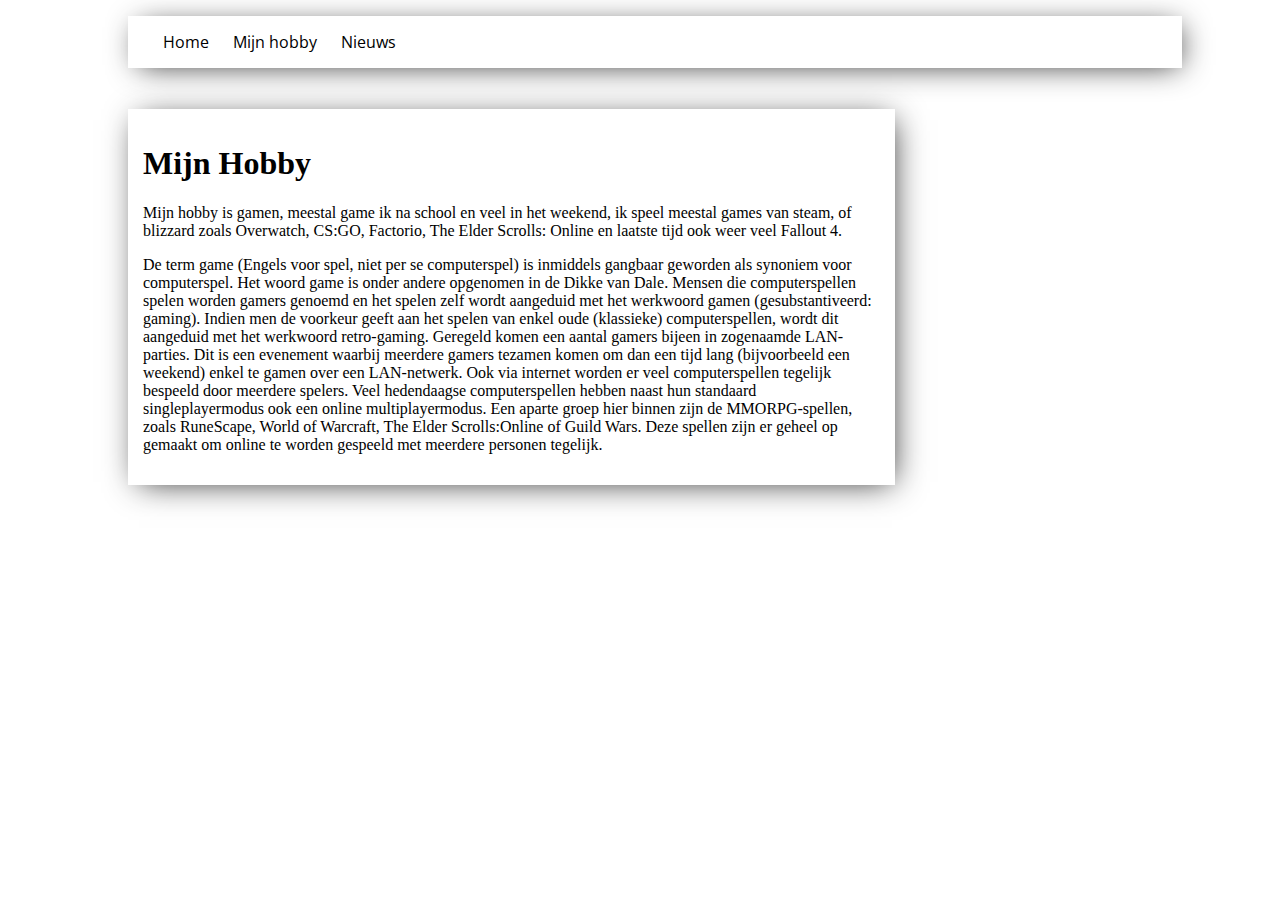
<file: hobby.html>
<!DOCTYPE html>
<html>
<head>
	<title>Layout</title>
	<meta charset="utf-8">
	<link rel="stylesheet" type="text/css" href="stylesheet.css">
	<meta name="viewport" content="width=device-width, initial-scale=1.0">
</head>
<body>

	<nav>
		<ul>
			<li><a href="index.html">Home</a></li>
			<li>Mijn hobby</li>
			<li><a href="nieuws.html">Nieuws</a></li>
		</ul>
	</nav>

		<div class="flex">

	<section>
		<div>
			<h1>Mijn Hobby</h1>

			<p>
				Mijn hobby is gamen, meestal game ik na school en veel in het weekend, ik speel meestal games van steam, of blizzard zoals Overwatch, CS:GO, Factorio, The Elder Scrolls: Online en laatste tijd ook weer veel Fallout 4.
			</p>
			<p>
				De term game (Engels voor spel, niet per se computerspel) is inmiddels gangbaar geworden als synoniem voor computerspel. Het woord game is onder andere opgenomen in de Dikke van Dale. Mensen die computerspellen spelen worden gamers genoemd en het spelen zelf wordt aangeduid met het werkwoord gamen (gesubstantiveerd: gaming). Indien men de voorkeur geeft aan het spelen van enkel oude (klassieke) computerspellen, wordt dit aangeduid met het werkwoord retro-gaming.
				Geregeld komen een aantal gamers bijeen in zogenaamde LAN-parties. Dit is een evenement waarbij meerdere gamers tezamen komen om dan een tijd lang (bijvoorbeeld een weekend) enkel te gamen over een LAN-netwerk.
				Ook via internet worden er veel computerspellen tegelijk bespeeld door meerdere spelers. Veel hedendaagse computerspellen hebben naast hun standaard singleplayermodus ook een online multiplayermodus. Een aparte groep hier binnen zijn de MMORPG-spellen, zoals RuneScape, World of Warcraft, The Elder Scrolls:Online of Guild Wars. Deze spellen zijn er geheel op gemaakt om online te worden gespeeld met meerdere personen tegelijk.
			</p>
		</div>
	</section>

	<aside>

		<iframe id="ad" name="google_ads_frame3" width="500" height="250" frameborder="0" src="https://googleads.g.doubleclick.net/pagead/ads?client=ca-pub-7733626117287363&amp;output=html&amp;h=250&amp;slotname=2141839923&amp;adk=3545429256&amp;adf=330118038&amp;w=300&amp;lmt=1506073527&amp;flash=0&amp;url=http%3A%2F%2Fwww.knowonlineadvertising.com%2Ffacts-about-online-advertising%2Fsharing-knowledge%2Fpopular-third-party-tags%2Fiframe-vs-jscript-tags%2F&amp;wgl=1&amp;dt=1506073527812&amp;bpp=29&amp;bdt=1591&amp;fdt=30&amp;idt=32&amp;shv=r20170920&amp;cbv=r20170110&amp;saldr=sa&amp;prev_slotnames=2141839923%2C5412947508%2F9843071148&amp;correlator=2809554640657&amp;frm=20&amp;ga_vid=1077969586.1506073528&amp;ga_sid=1506073528&amp;ga_hid=1965494138&amp;ga_fc=0&amp;pv=1&amp;iag=3&amp;icsg=2&amp;nhd=1&amp;dssz=2&amp;mdo=0&amp;mso=0&amp;u_tz=120&amp;u_his=19&amp;u_java=0&amp;u_h=864&amp;u_w=1536&amp;u_ah=824&amp;u_aw=1536&amp;u_cd=24&amp;u_nplug=4&amp;u_nmime=5&amp;adx=1005&amp;ady=377&amp;biw=1519&amp;bih=759&amp;abxe=1&amp;eid=26835105&amp;oid=3&amp;ref=https%3A%2F%2Fwww.google.nl%2F&amp;rx=0&amp;eae=0&amp;fc=528&amp;brdim=0%2C0%2C0%2C0%2C1536%2C0%2C1536%2C824%2C1536%2C759&amp;vis=1&amp;rsz=%7C%7CloeE%7C&amp;abl=CS&amp;ppjl=f&amp;pfx=0&amp;fu=16&amp;bc=1&amp;ifi=3&amp;xpc=b3wE5qOazI&amp;p=http%3A//www.knowonlineadvertising.com&amp;dtd=37" marginwidth="0" marginheight="0" vspace="0" hspace="0" allowtransparency="true" scrolling="no" allowfullscreen="true" sandbox="allow-forms allow-pointer-lock allow-popups allow-popups-to-escape-sandbox allow-same-origin allow-scripts allow-top-navigation-by-user-activation"></iframe>

	</aside>
	</div>

</body>
</html>
</file>
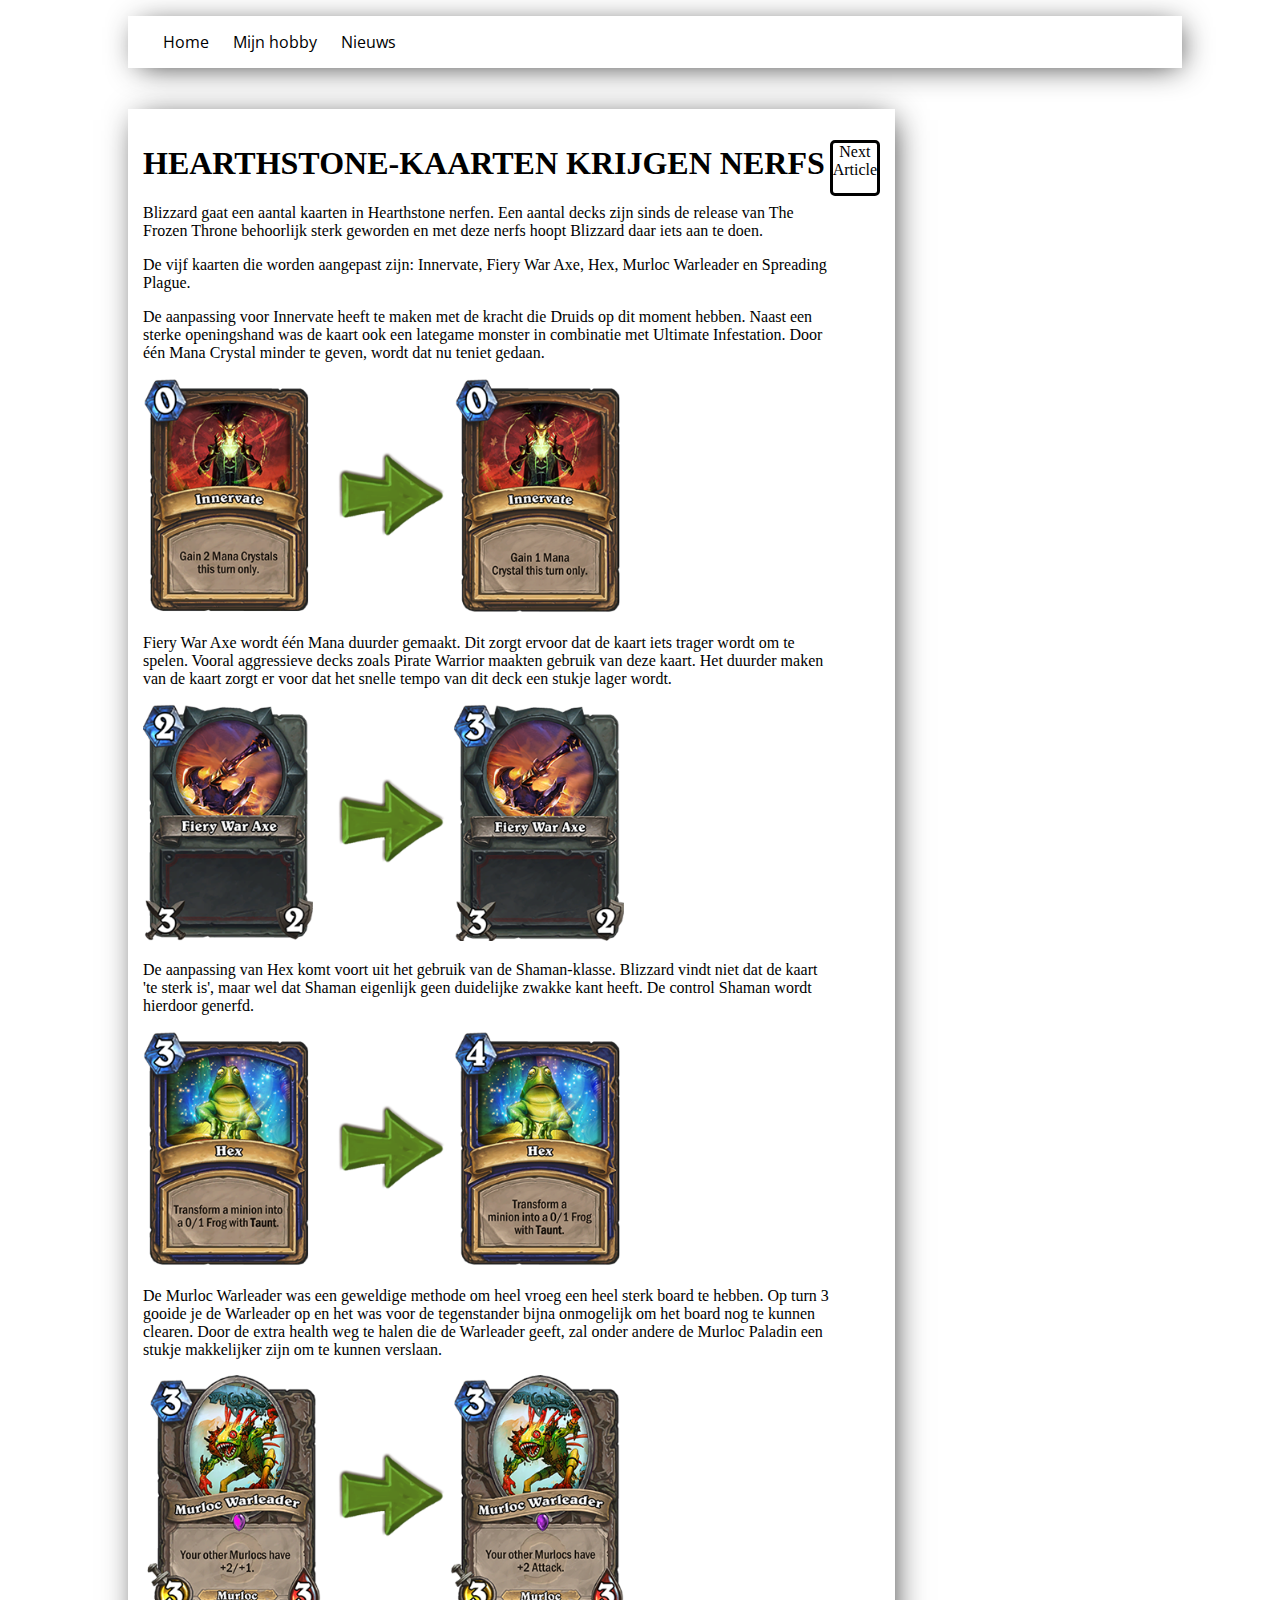
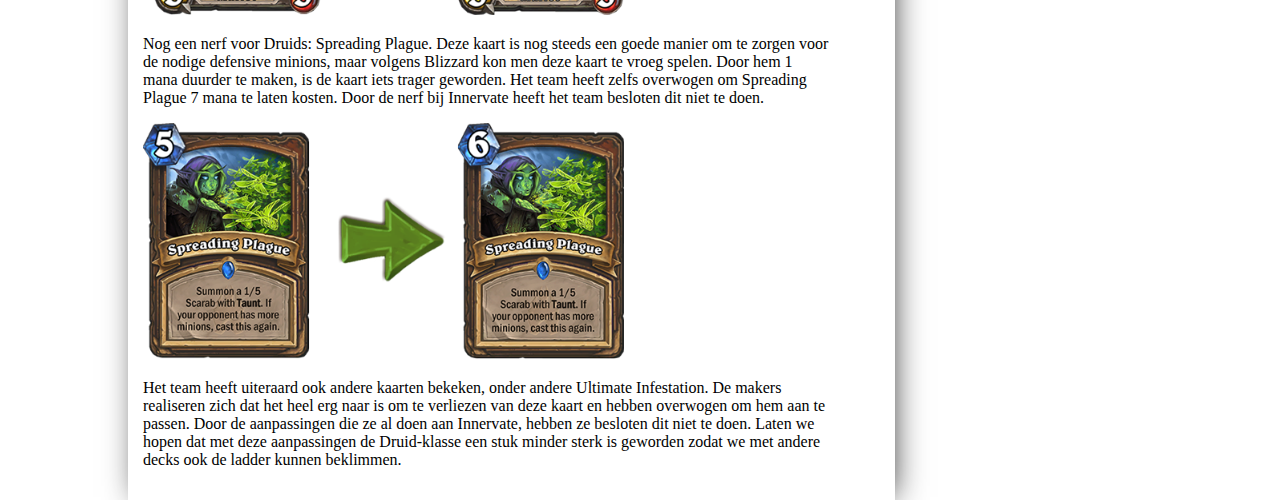
<file: article1/article.html>
<!DOCTYPE html>
<html>
<head>
	<title>Layout</title>
	<meta charset="utf-8">
	<link rel="stylesheet" type="text/css" href="../stylesheet.css">
	<meta name="viewport" content="width=device-width, initial-scale=1.0">
</head>
<body>

	<nav>
		<ul>
			<li><a href="../index.html">Home</a></li>
			<li><a href="../hobby.html">Mijn hobby</a></li>
			<li><a href="../nieuws.html">Nieuws</a></li>
		</ul>
	</nav>

	<div class="flex">

	<section>
		<div>
		<h1>HEARTHSTONE-KAARTEN KRIJGEN NERFS</h1>

		<p>Blizzard gaat een aantal kaarten in Hearthstone nerfen. Een aantal decks zijn sinds de release van The Frozen Throne behoorlijk sterk geworden en met deze nerfs hoopt Blizzard daar iets aan te doen.</p>

		<p>De vijf kaarten die worden aangepast zijn: Innervate, Fiery War Axe, Hex, Murloc Warleader en Spreading Plague.</p>

		<p>De aanpassing voor Innervate heeft te maken met de kracht die Druids op dit moment hebben. Naast een sterke openingshand was de kaart ook een lategame monster in combinatie met Ultimate Infestation. Door één Mana Crystal minder te geven, wordt dat nu teniet gedaan.</p>

		<img src="images/1.png" alt="Innervate">

		<p>Fiery War Axe wordt één Mana duurder gemaakt. Dit zorgt ervoor dat de kaart iets trager wordt om te spelen. Vooral aggressieve decks zoals Pirate Warrior maakten gebruik van deze kaart. Het duurder maken van de kaart zorgt er voor dat het snelle tempo van dit deck een stukje lager wordt.</p>

		<img src="images/2.png" alt="Fiery War Axe">

		<p>De aanpassing van Hex komt voort uit het gebruik van de Shaman-klasse. Blizzard vindt niet dat de kaart 'te sterk is', maar wel dat Shaman eigenlijk geen duidelijke zwakke kant heeft. De control Shaman wordt hierdoor generfd.</p>

		<img src="images/3.png" alt="Hex">

		<p>De Murloc Warleader was een geweldige methode om heel vroeg een heel sterk board te hebben. Op turn 3 gooide je de Warleader op en het was voor de tegenstander bijna onmogelijk om het board nog te kunnen clearen. Door de extra health weg te halen die de Warleader geeft, zal onder andere de Murloc Paladin een stukje makkelijker zijn om te kunnen verslaan.</p>

		<img src="images/4.png" alt="Murloc Warleader">

		<p>Nog een nerf voor Druids: Spreading Plague. Deze kaart is nog steeds een goede manier om te zorgen voor de nodige defensive minions, maar volgens Blizzard kon men deze kaart te vroeg spelen. Door hem 1 mana duurder te maken, is de kaart iets trager geworden. Het team heeft zelfs overwogen om Spreading Plague 7 mana te laten kosten. Door de nerf bij Innervate heeft het team besloten dit niet te doen.</p>

		<img src="images/5.png" alt="Spreading Plague">

		<p>Het team heeft uiteraard ook andere kaarten bekeken, onder andere Ultimate Infestation. De makers realiseren zich dat het heel erg naar is om te verliezen van deze kaart en hebben overwogen om hem aan te passen. Door de aanpassingen die ze al doen aan Innervate, hebben ze besloten dit niet te doen. Laten we hopen dat met deze aanpassingen de Druid-klasse een stuk minder sterk is geworden zodat we met andere decks ook de ladder kunnen beklimmen.</p>

		
	</div>
	<p id="next"><a href="../article2/article.html">Next Article</a>
	</p>
	</section>

		<aside>

		<iframe id="ad" name="google_ads_frame3" width="500" height="250" frameborder="0" src="https://googleads.g.doubleclick.net/pagead/ads?client=ca-pub-7733626117287363&amp;output=html&amp;h=250&amp;slotname=2141839923&amp;adk=3545429256&amp;adf=330118038&amp;w=300&amp;lmt=1506073527&amp;flash=0&amp;url=http%3A%2F%2Fwww.knowonlineadvertising.com%2Ffacts-about-online-advertising%2Fsharing-knowledge%2Fpopular-third-party-tags%2Fiframe-vs-jscript-tags%2F&amp;wgl=1&amp;dt=1506073527812&amp;bpp=29&amp;bdt=1591&amp;fdt=30&amp;idt=32&amp;shv=r20170920&amp;cbv=r20170110&amp;saldr=sa&amp;prev_slotnames=2141839923%2C5412947508%2F9843071148&amp;correlator=2809554640657&amp;frm=20&amp;ga_vid=1077969586.1506073528&amp;ga_sid=1506073528&amp;ga_hid=1965494138&amp;ga_fc=0&amp;pv=1&amp;iag=3&amp;icsg=2&amp;nhd=1&amp;dssz=2&amp;mdo=0&amp;mso=0&amp;u_tz=120&amp;u_his=19&amp;u_java=0&amp;u_h=864&amp;u_w=1536&amp;u_ah=824&amp;u_aw=1536&amp;u_cd=24&amp;u_nplug=4&amp;u_nmime=5&amp;adx=1005&amp;ady=377&amp;biw=1519&amp;bih=759&amp;abxe=1&amp;eid=26835105&amp;oid=3&amp;ref=https%3A%2F%2Fwww.google.nl%2F&amp;rx=0&amp;eae=0&amp;fc=528&amp;brdim=0%2C0%2C0%2C0%2C1536%2C0%2C1536%2C824%2C1536%2C759&amp;vis=1&amp;rsz=%7C%7CloeE%7C&amp;abl=CS&amp;ppjl=f&amp;pfx=0&amp;fu=16&amp;bc=1&amp;ifi=3&amp;xpc=b3wE5qOazI&amp;p=http%3A//www.knowonlineadvertising.com&amp;dtd=37" marginwidth="0" marginheight="0" vspace="0" hspace="0" allowtransparency="true" scrolling="no" allowfullscreen="true" sandbox="allow-forms allow-pointer-lock allow-popups allow-popups-to-escape-sandbox allow-same-origin allow-scripts allow-top-navigation-by-user-activation"></iframe>

	</aside>

	</div>

</body>
</html>
</file>
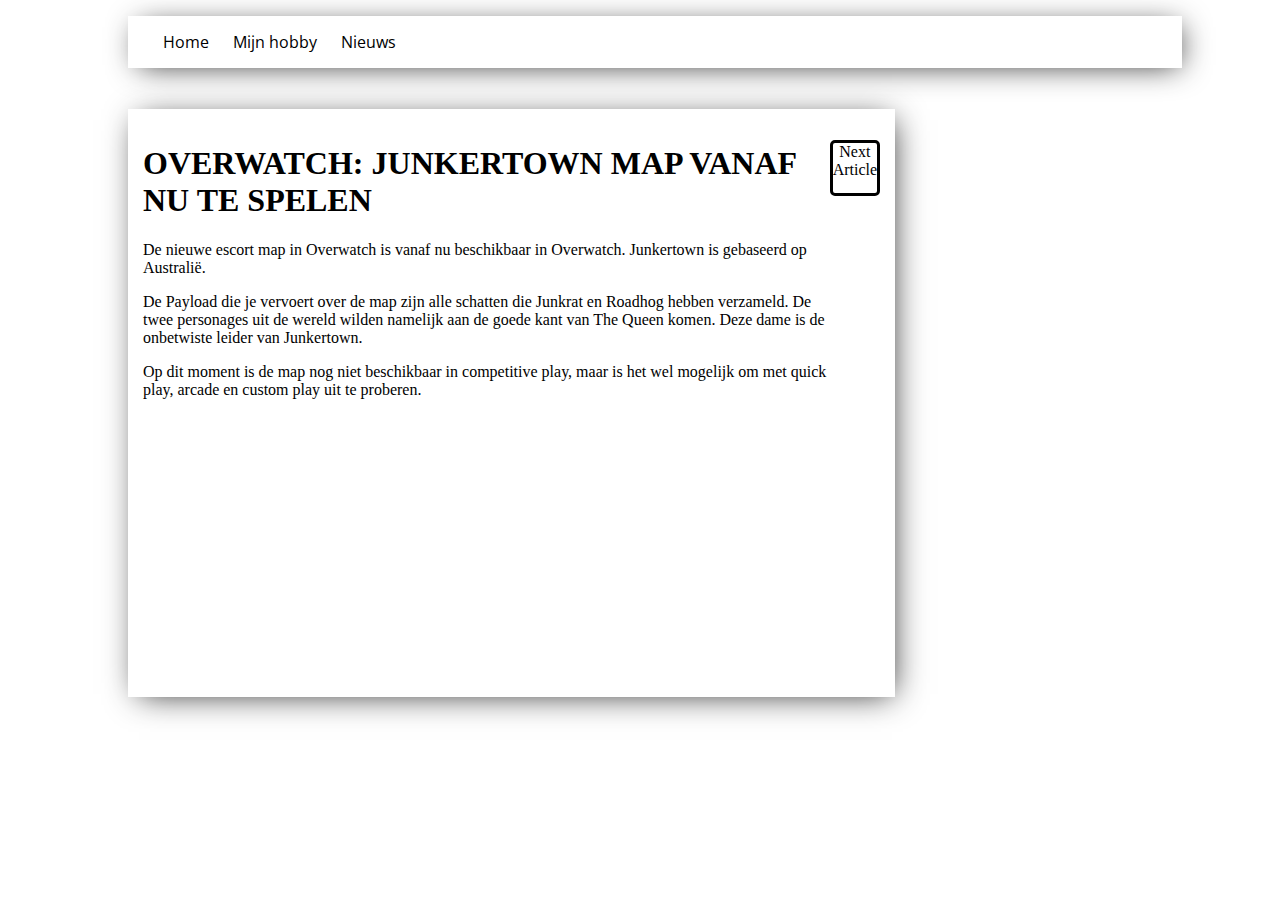
<file: article2/article.html>
<!DOCTYPE html>
<html>
<head>
	<title>Layout</title>
	<meta charset="utf-8">
	<link rel="stylesheet" type="text/css" href="../stylesheet.css">
	<meta name="viewport" content="width=device-width, initial-scale=1.0">
</head>
<body>

	<nav>
		<ul>
			<li><a href="../index.html">Home</a></li>
			<li><a href="../hobby.html">Mijn hobby</a></li>
			<li><a href="../nieuws.html">Nieuws</a></li>
		</ul>
	</nav>

	<div class="flex">

	<section>
		<div>
		<h1>OVERWATCH: JUNKERTOWN MAP VANAF NU TE SPELEN</h1>

		<p>De nieuwe escort map in Overwatch is vanaf nu beschikbaar in Overwatch. Junkertown is gebaseerd op Australië.</p>

		<p>De Payload die je vervoert over de map zijn alle schatten die Junkrat en Roadhog hebben verzameld. De twee personages uit de wereld wilden namelijk aan de goede kant van The Queen komen. Deze dame is de onbetwiste leider van Junkertown.</p>

		<p>Op dit moment is de map nog niet beschikbaar in competitive play, maar is het wel mogelijk om met quick play, arcade en custom play uit te proberen.</p>

		<iframe src="http://widgets.ign.com/video/embed/content.html?url=http://www.ign.com/videos/2017/08/21/gamescom-2017-overwatch-junkertown-trailer-ign-bx" width="468" height="263" scrolling="no" frameborder="0" allowfullscreen></iframe>
	</div>
	<p id="next"><a href="../article3/article.html">Next Article</a>
	</p>
	</section>

	<aside>

		<iframe id="ad" name="google_ads_frame3" width="500" height="250" frameborder="0" src="https://googleads.g.doubleclick.net/pagead/ads?client=ca-pub-7733626117287363&amp;output=html&amp;h=250&amp;slotname=2141839923&amp;adk=3545429256&amp;adf=330118038&amp;w=300&amp;lmt=1506073527&amp;flash=0&amp;url=http%3A%2F%2Fwww.knowonlineadvertising.com%2Ffacts-about-online-advertising%2Fsharing-knowledge%2Fpopular-third-party-tags%2Fiframe-vs-jscript-tags%2F&amp;wgl=1&amp;dt=1506073527812&amp;bpp=29&amp;bdt=1591&amp;fdt=30&amp;idt=32&amp;shv=r20170920&amp;cbv=r20170110&amp;saldr=sa&amp;prev_slotnames=2141839923%2C5412947508%2F9843071148&amp;correlator=2809554640657&amp;frm=20&amp;ga_vid=1077969586.1506073528&amp;ga_sid=1506073528&amp;ga_hid=1965494138&amp;ga_fc=0&amp;pv=1&amp;iag=3&amp;icsg=2&amp;nhd=1&amp;dssz=2&amp;mdo=0&amp;mso=0&amp;u_tz=120&amp;u_his=19&amp;u_java=0&amp;u_h=864&amp;u_w=1536&amp;u_ah=824&amp;u_aw=1536&amp;u_cd=24&amp;u_nplug=4&amp;u_nmime=5&amp;adx=1005&amp;ady=377&amp;biw=1519&amp;bih=759&amp;abxe=1&amp;eid=26835105&amp;oid=3&amp;ref=https%3A%2F%2Fwww.google.nl%2F&amp;rx=0&amp;eae=0&amp;fc=528&amp;brdim=0%2C0%2C0%2C0%2C1536%2C0%2C1536%2C824%2C1536%2C759&amp;vis=1&amp;rsz=%7C%7CloeE%7C&amp;abl=CS&amp;ppjl=f&amp;pfx=0&amp;fu=16&amp;bc=1&amp;ifi=3&amp;xpc=b3wE5qOazI&amp;p=http%3A//www.knowonlineadvertising.com&amp;dtd=37" marginwidth="0" marginheight="0" vspace="0" hspace="0" allowtransparency="true" scrolling="no" allowfullscreen="true" sandbox="allow-forms allow-pointer-lock allow-popups allow-popups-to-escape-sandbox allow-same-origin allow-scripts allow-top-navigation-by-user-activation"></iframe>

	</aside>

</div>

</body>
</html>
</file>
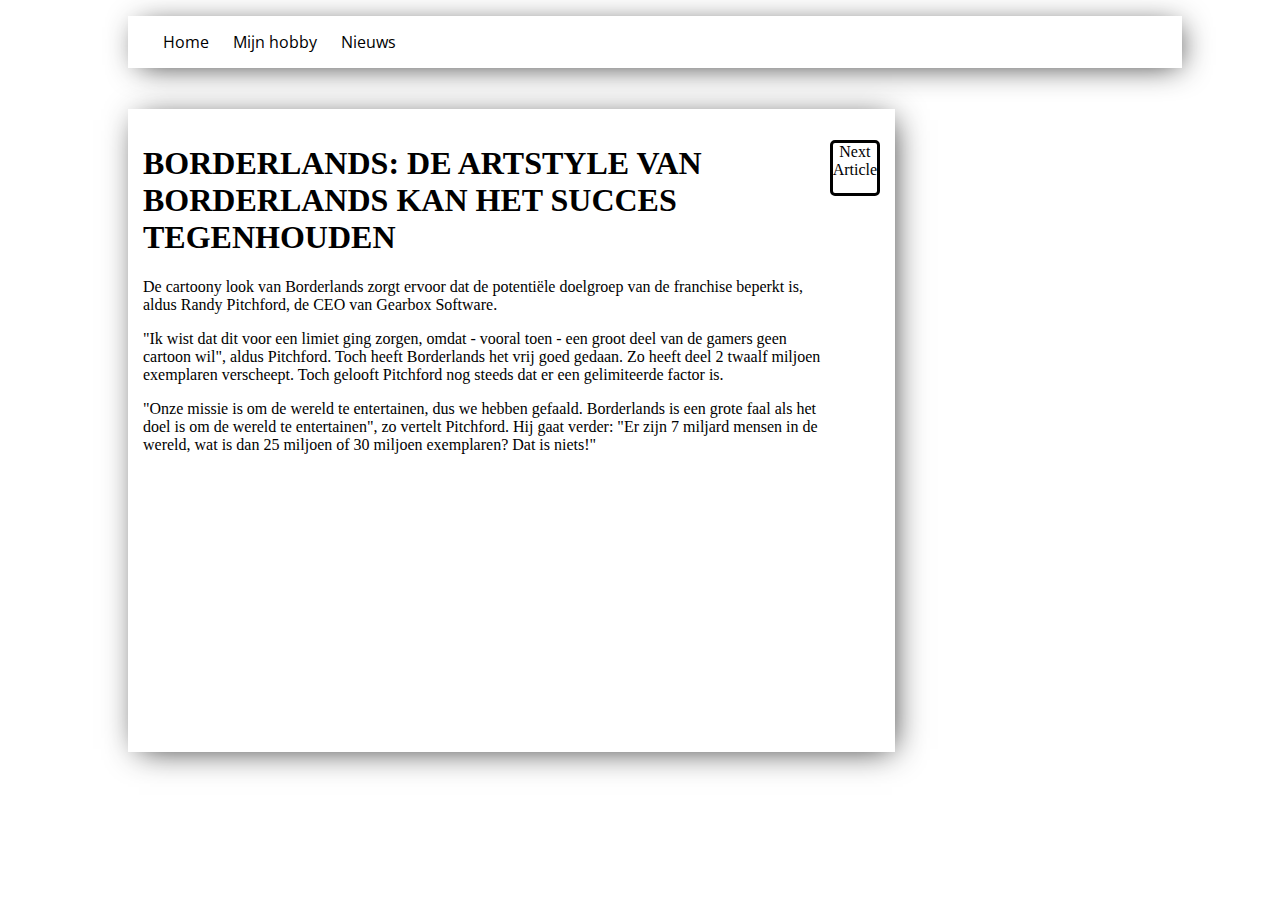
<file: article3/article.html>
<!DOCTYPE html>
<html>
<head>
	<title>Layout</title>
	<meta charset="utf-8">
	<link rel="stylesheet" type="text/css" href="../stylesheet.css">
	<meta name="viewport" content="width=device-width, initial-scale=1.0">
</head>
<body>

	<nav>
		<ul>
			<li><a href="../index.html">Home</a></li>
			<li><a href="../hobby.html">Mijn hobby</a></li>
			<li><a href="../nieuws.html">Nieuws</a></li>
		</ul>
	</nav>

	<div class="flex">

	<section>
		<div>
		<h1>BORDERLANDS: DE ARTSTYLE VAN BORDERLANDS KAN HET SUCCES TEGENHOUDEN</h1>

		<p>De cartoony look van Borderlands zorgt ervoor dat de potentiële doelgroep van de franchise beperkt is, aldus Randy Pitchford, de CEO van Gearbox Software.</p>

		<p>"Ik wist dat dit voor een limiet ging zorgen, omdat - vooral toen - een groot deel van de gamers geen cartoon wil", aldus Pitchford. Toch heeft Borderlands het vrij goed gedaan. Zo heeft deel 2 twaalf miljoen exemplaren verscheept. Toch gelooft Pitchford nog steeds dat er een gelimiteerde factor is.</p>

		<p>"Onze missie is om de wereld te entertainen, dus we hebben gefaald. Borderlands is een grote faal als het doel is om de wereld te entertainen", zo vertelt Pitchford. Hij gaat verder: "Er zijn 7 miljard mensen in de wereld, wat is dan 25 miljoen of 30 miljoen exemplaren? Dat is niets!"</p>

		<iframe src="http://widgets.ign.com/video/embed/content.html?url=http://www.ign.com/videos/2017/09/01/history-of-awesome-borderlands-2-ign-bx" width="468" height="263" scrolling="no" frameborder="0" allowfullscreen></iframe>
	</div>
	<p id="next"><a href="../article4/article.html">Next Article</a>
	</p>
	</section>

	<aside>

		<iframe id="ad" name="google_ads_frame3" width="500" height="250" frameborder="0" src="https://googleads.g.doubleclick.net/pagead/ads?client=ca-pub-7733626117287363&amp;output=html&amp;h=250&amp;slotname=2141839923&amp;adk=3545429256&amp;adf=330118038&amp;w=300&amp;lmt=1506073527&amp;flash=0&amp;url=http%3A%2F%2Fwww.knowonlineadvertising.com%2Ffacts-about-online-advertising%2Fsharing-knowledge%2Fpopular-third-party-tags%2Fiframe-vs-jscript-tags%2F&amp;wgl=1&amp;dt=1506073527812&amp;bpp=29&amp;bdt=1591&amp;fdt=30&amp;idt=32&amp;shv=r20170920&amp;cbv=r20170110&amp;saldr=sa&amp;prev_slotnames=2141839923%2C5412947508%2F9843071148&amp;correlator=2809554640657&amp;frm=20&amp;ga_vid=1077969586.1506073528&amp;ga_sid=1506073528&amp;ga_hid=1965494138&amp;ga_fc=0&amp;pv=1&amp;iag=3&amp;icsg=2&amp;nhd=1&amp;dssz=2&amp;mdo=0&amp;mso=0&amp;u_tz=120&amp;u_his=19&amp;u_java=0&amp;u_h=864&amp;u_w=1536&amp;u_ah=824&amp;u_aw=1536&amp;u_cd=24&amp;u_nplug=4&amp;u_nmime=5&amp;adx=1005&amp;ady=377&amp;biw=1519&amp;bih=759&amp;abxe=1&amp;eid=26835105&amp;oid=3&amp;ref=https%3A%2F%2Fwww.google.nl%2F&amp;rx=0&amp;eae=0&amp;fc=528&amp;brdim=0%2C0%2C0%2C0%2C1536%2C0%2C1536%2C824%2C1536%2C759&amp;vis=1&amp;rsz=%7C%7CloeE%7C&amp;abl=CS&amp;ppjl=f&amp;pfx=0&amp;fu=16&amp;bc=1&amp;ifi=3&amp;xpc=b3wE5qOazI&amp;p=http%3A//www.knowonlineadvertising.com&amp;dtd=37" marginwidth="0" marginheight="0" vspace="0" hspace="0" allowtransparency="true" scrolling="no" allowfullscreen="true" sandbox="allow-forms allow-pointer-lock allow-popups allow-popups-to-escape-sandbox allow-same-origin allow-scripts allow-top-navigation-by-user-activation"></iframe>

	</aside>

</div>

</body>
</html>
</file>
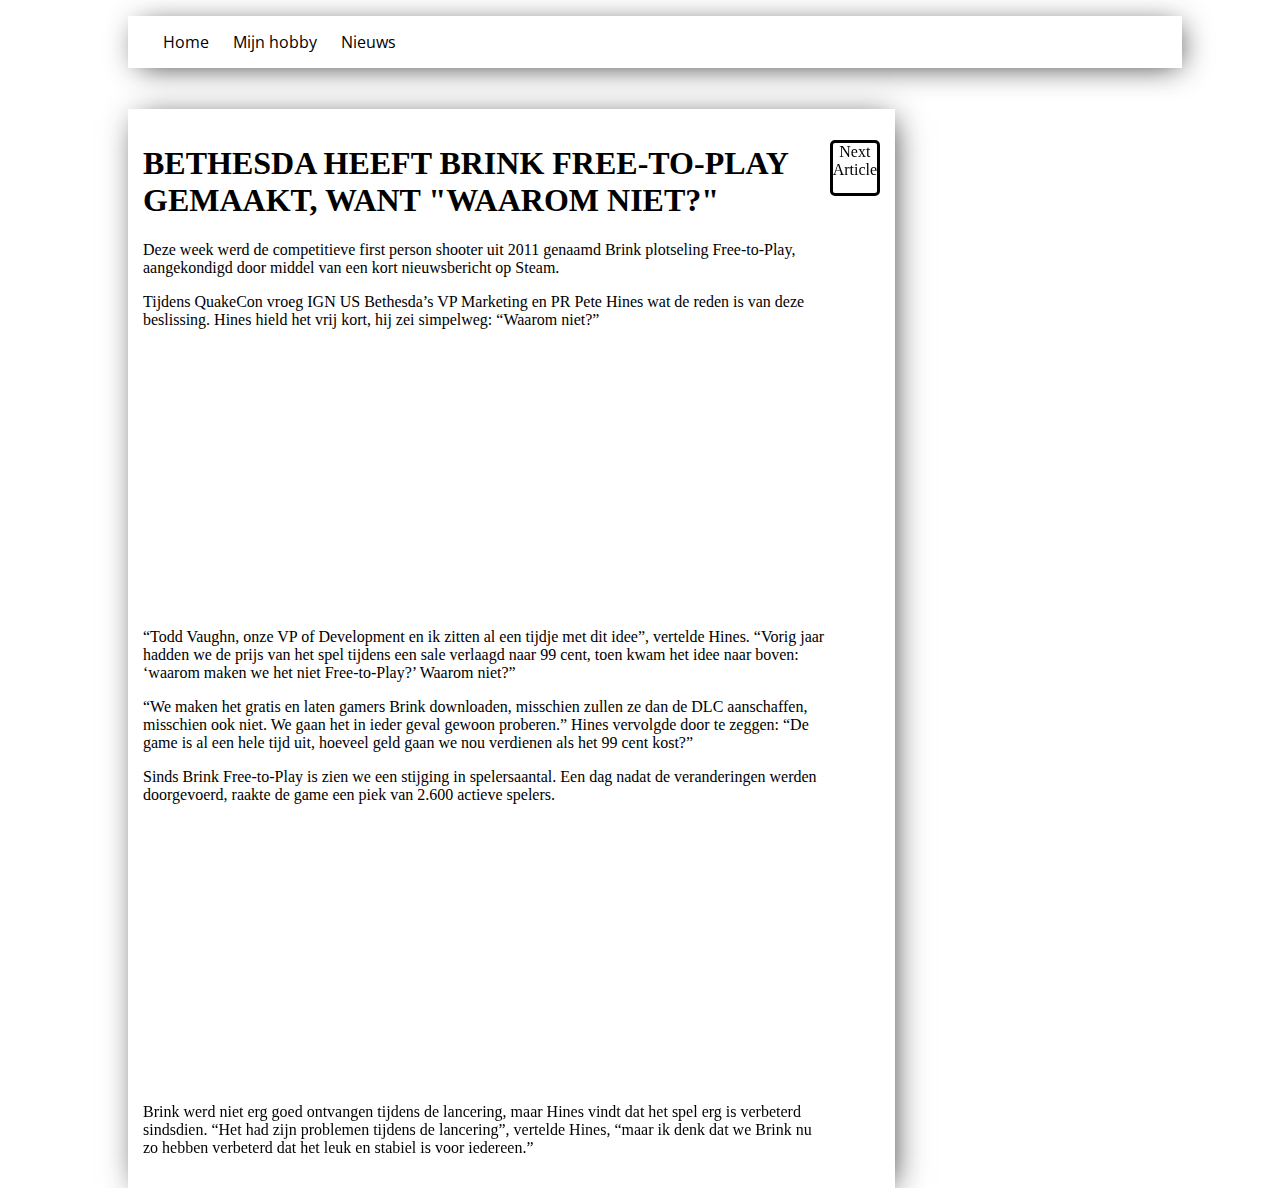
<file: article4/article.html>
<!DOCTYPE html>
<html>
<head>
	<title>Layout</title>
	<meta charset="utf-8">
	<link rel="stylesheet" type="text/css" href="../stylesheet.css">
	<meta name="viewport" content="width=device-width, initial-scale=1.0">
</head>
<body>

	<nav>
		<ul>
			<li><a href="../index.html">Home</a></li>
			<li><a href="../hobby.html">Mijn hobby</a></li>
			<li><a href="../nieuws.html">Nieuws</a></li>
		</ul>
	</nav>

	<div class="flex">

	<section>
		
		<div>
		<h1>BETHESDA HEEFT BRINK FREE-TO-PLAY GEMAAKT, WANT "WAAROM NIET?"</h1>

		<p>Deze week werd de competitieve first person shooter uit 2011 genaamd Brink plotseling Free-to-Play, aangekondigd door middel van een kort nieuwsbericht op Steam.</p>

		<p>Tijdens QuakeCon vroeg IGN US Bethesda’s VP Marketing en PR Pete Hines wat de reden is van deze beslissing. Hines hield het vrij kort, hij zei simpelweg: “Waarom niet?”</p>

		<iframe src="http://widgets.ign.com/video/embed/content.html?url=http://www.ign.com/videos/2017/08/28/brink-reactor-gameplay-ign-bx" width="468" height="263" scrolling="no" frameborder="0" allowfullscreen></iframe>

		<p>“Todd Vaughn, onze VP of Development en ik zitten al een tijdje met dit idee”, vertelde Hines. “Vorig jaar hadden we de prijs van het spel tijdens een sale verlaagd naar 99 cent, toen kwam het idee naar boven: ‘waarom maken we het niet Free-to-Play?’ Waarom niet?”</p>

		<p>“We maken het gratis en laten gamers Brink downloaden, misschien zullen ze dan de DLC aanschaffen, misschien ook niet. We gaan het in ieder geval gewoon proberen.” Hines vervolgde door te zeggen: “De game is al een hele tijd uit, hoeveel geld gaan we nou verdienen als het 99 cent kost?”</p>

		<p>Sinds Brink Free-to-Play is zien we een stijging in spelersaantal. Een dag nadat de veranderingen werden doorgevoerd, raakte de game een piek van 2.600 actieve spelers.</p>

		<iframe src="http://widgets.ign.com/video/embed/content.html?url=http://www.ign.com/videos/2017/08/28/brink-video-review-ign-bx" width="468" height="263" scrolling="no" frameborder="0" allowfullscreen></iframe>

		<p>Brink werd niet erg goed ontvangen tijdens de lancering, maar Hines vindt dat het spel erg is verbeterd sindsdien. “Het had zijn problemen tijdens de lancering”, vertelde Hines, “maar ik denk dat we Brink nu zo hebben verbeterd dat het leuk en stabiel is voor iedereen.”</p>
	</div>
	<p id="next"><a href="../article1/article.html">Next Article</a>
	</p>
	</section>

	<aside>

		<iframe id="ad" name="google_ads_frame3" width="500" height="250" frameborder="0" src="https://googleads.g.doubleclick.net/pagead/ads?client=ca-pub-7733626117287363&amp;output=html&amp;h=250&amp;slotname=2141839923&amp;adk=3545429256&amp;adf=330118038&amp;w=300&amp;lmt=1506073527&amp;flash=0&amp;url=http%3A%2F%2Fwww.knowonlineadvertising.com%2Ffacts-about-online-advertising%2Fsharing-knowledge%2Fpopular-third-party-tags%2Fiframe-vs-jscript-tags%2F&amp;wgl=1&amp;dt=1506073527812&amp;bpp=29&amp;bdt=1591&amp;fdt=30&amp;idt=32&amp;shv=r20170920&amp;cbv=r20170110&amp;saldr=sa&amp;prev_slotnames=2141839923%2C5412947508%2F9843071148&amp;correlator=2809554640657&amp;frm=20&amp;ga_vid=1077969586.1506073528&amp;ga_sid=1506073528&amp;ga_hid=1965494138&amp;ga_fc=0&amp;pv=1&amp;iag=3&amp;icsg=2&amp;nhd=1&amp;dssz=2&amp;mdo=0&amp;mso=0&amp;u_tz=120&amp;u_his=19&amp;u_java=0&amp;u_h=864&amp;u_w=1536&amp;u_ah=824&amp;u_aw=1536&amp;u_cd=24&amp;u_nplug=4&amp;u_nmime=5&amp;adx=1005&amp;ady=377&amp;biw=1519&amp;bih=759&amp;abxe=1&amp;eid=26835105&amp;oid=3&amp;ref=https%3A%2F%2Fwww.google.nl%2F&amp;rx=0&amp;eae=0&amp;fc=528&amp;brdim=0%2C0%2C0%2C0%2C1536%2C0%2C1536%2C824%2C1536%2C759&amp;vis=1&amp;rsz=%7C%7CloeE%7C&amp;abl=CS&amp;ppjl=f&amp;pfx=0&amp;fu=16&amp;bc=1&amp;ifi=3&amp;xpc=b3wE5qOazI&amp;p=http%3A//www.knowonlineadvertising.com&amp;dtd=37" marginwidth="0" marginheight="0" vspace="0" hspace="0" allowtransparency="true" scrolling="no" allowfullscreen="true" sandbox="allow-forms allow-pointer-lock allow-popups allow-popups-to-escape-sandbox allow-same-origin allow-scripts allow-top-navigation-by-user-activation"></iframe>

	</aside>

    </div>

</body>
</html>
</file>
<file: stylesheet.css>
@import url('https://fonts.googleapis.com/css?family=IM+Fell+Great+Primer|Open+Sans+Condensed:300');

body {
	margin: 0;
	font-family: 'Open Sans Condensed', sans-serif;
}

ul {
	margin-left: 10%;
	width: 80%;
	-webkit-box-shadow: 4px 4px 31px -7px rgba(0,0,0,0.85);
    -moz-box-shadow: 4px 4px 31px -7px rgba(0,0,0,0.85);
    box-shadow: 4px 4px 31px -7px rgba(0,0,0,0.85);
    padding: 15px;
}

li {
	width: 10%;
	display: inline;
	padding-left: 20px;
}

.flex {
	display: flex;
}

section {
	margin-top: 25px;
	font-family: 'IM Fell Great Primer', serif;
	-webkit-box-shadow: 4px 4px 31px -7px rgba(0,0,0,0.85);
    -moz-box-shadow: 4px 4px 31px -7px rgba(0,0,0,0.85);
    box-shadow: 4px 4px 31px -7px rgba(0,0,0,0.85);
    padding: 15px;
   	margin-left: 10%;
	width: 60%;
	display: inherit;
}

aside {
    width: 23%;
    margin-right: 8%;
    margin-top: 10px;
    height: 100px;
    text-align: center;
}

a {
	color: black;
	text-decoration: none;
}

.article {
	display: block;
	text-align: left;
	padding: 2%;
}

.read {
	float: right;
}

.articleTitle {
	display: inline;
	font-size: 16px;
}

img {
	width: 70%;
}

iframe {
	width: 60%;
}

iframe#ad {
	width: 100%;
	padding: 25px;
}

footer {
	text-align: center;
	position: absolute;
	display: flex;
	width: 96%;
	bottom: 0;
	padding: 2%;
}

#next {
	display: flex;
	border: solid black;
	border-radius: 5px;
	text-align: center;
	width: 50px;
	height: 50px;
}

@media only screen and (max-width: 767px) {

	.flex {
		flex-wrap: wrap;
	}

	iframe {
		height: 80%;
	}

	iframe#ad {
		width: 80%;
		margin-left: 10%;
	}

	aside {
		width: 80%;
		float: none;
		display: block;
		margin-top: 10px;
		height: 10%;
		text-align: center;
	}

	section {
		width: 70%;
		margin-right: 8%;
	}

	ul {
		width: 70%;
	}

}
</file>
